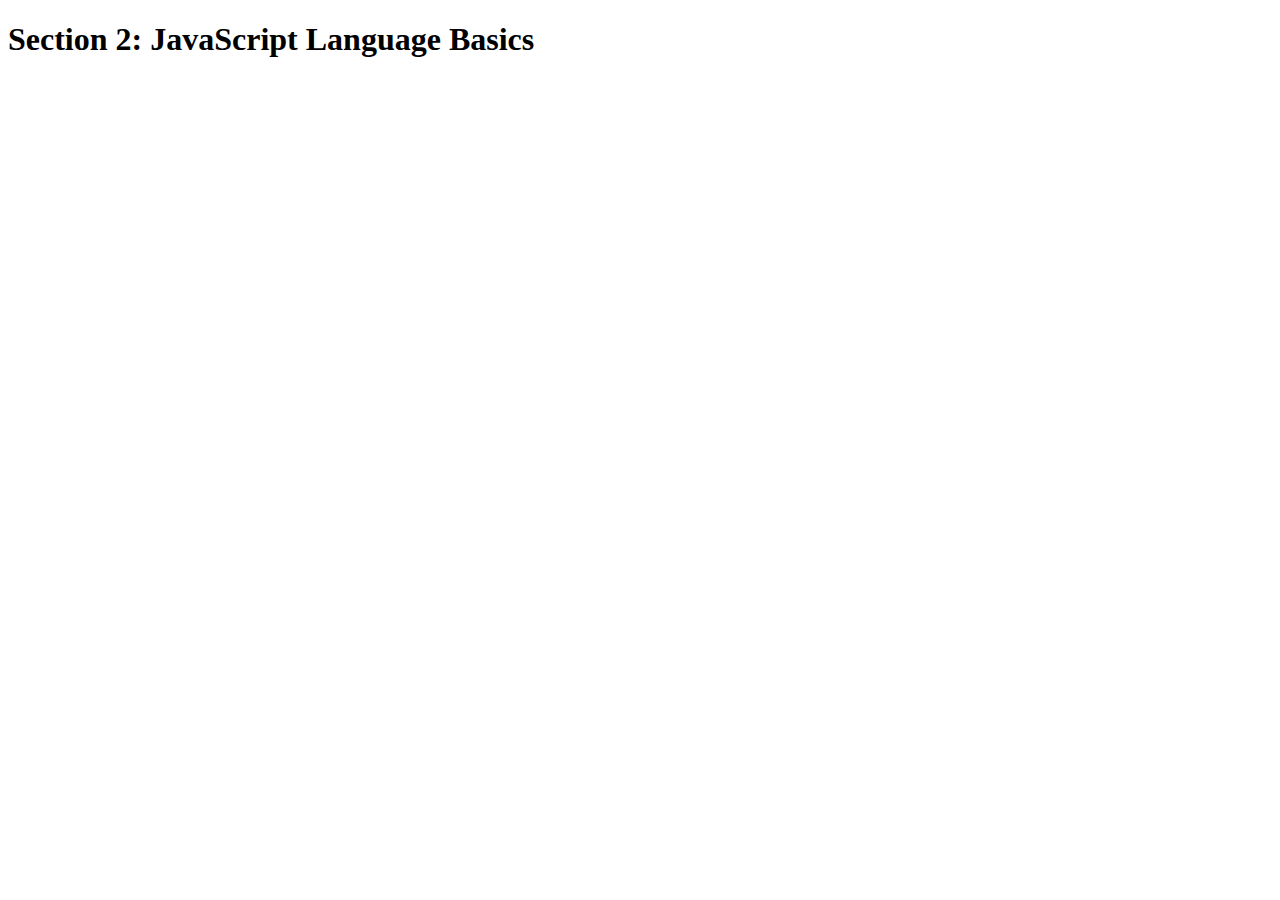
<file: JSmaterial/2-JS-basics/final/index.html>
<!DOCTYPE html>
<html lang="en">
    <head>
        <meta charset="UTF-8">
        <title>Section 2: JavaScript Language Basics</title>
    </head>

    <body>
        <h1>Section 2: JavaScript Language Basics</h1>
    </body>
    
    <script src="script.js"></script>
</html>
</file>
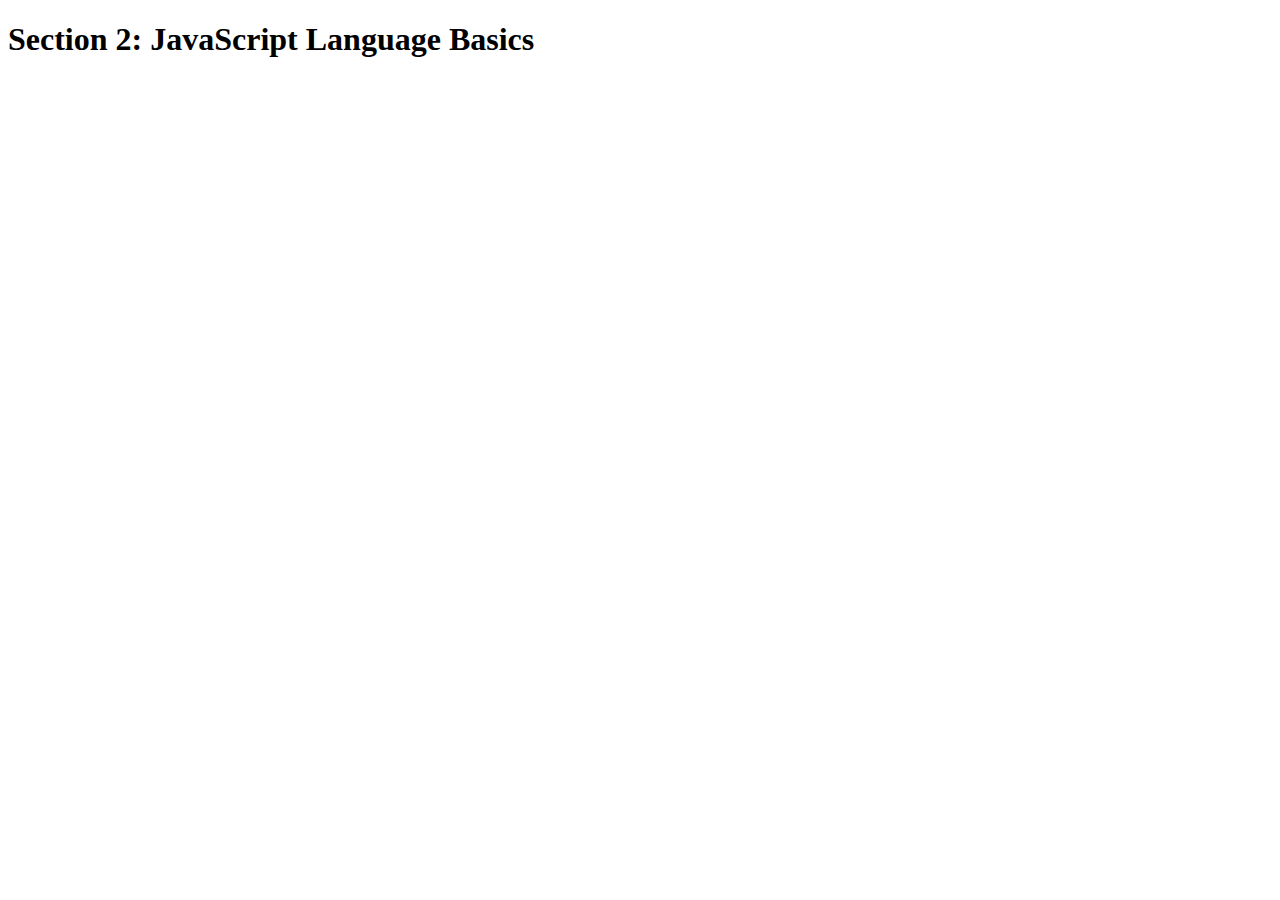
<file: JSmaterial/2-JS-basics/starter/index.html>
<!DOCTYPE html>
<html lang="en">
    <head>
        <meta charset="UTF-8">
        <title>Section 2: JavaScript Language Basics</title>
    </head>

    <body>
        <h1>Section 2: JavaScript Language Basics</h1>
    </body>
</html>
</file>
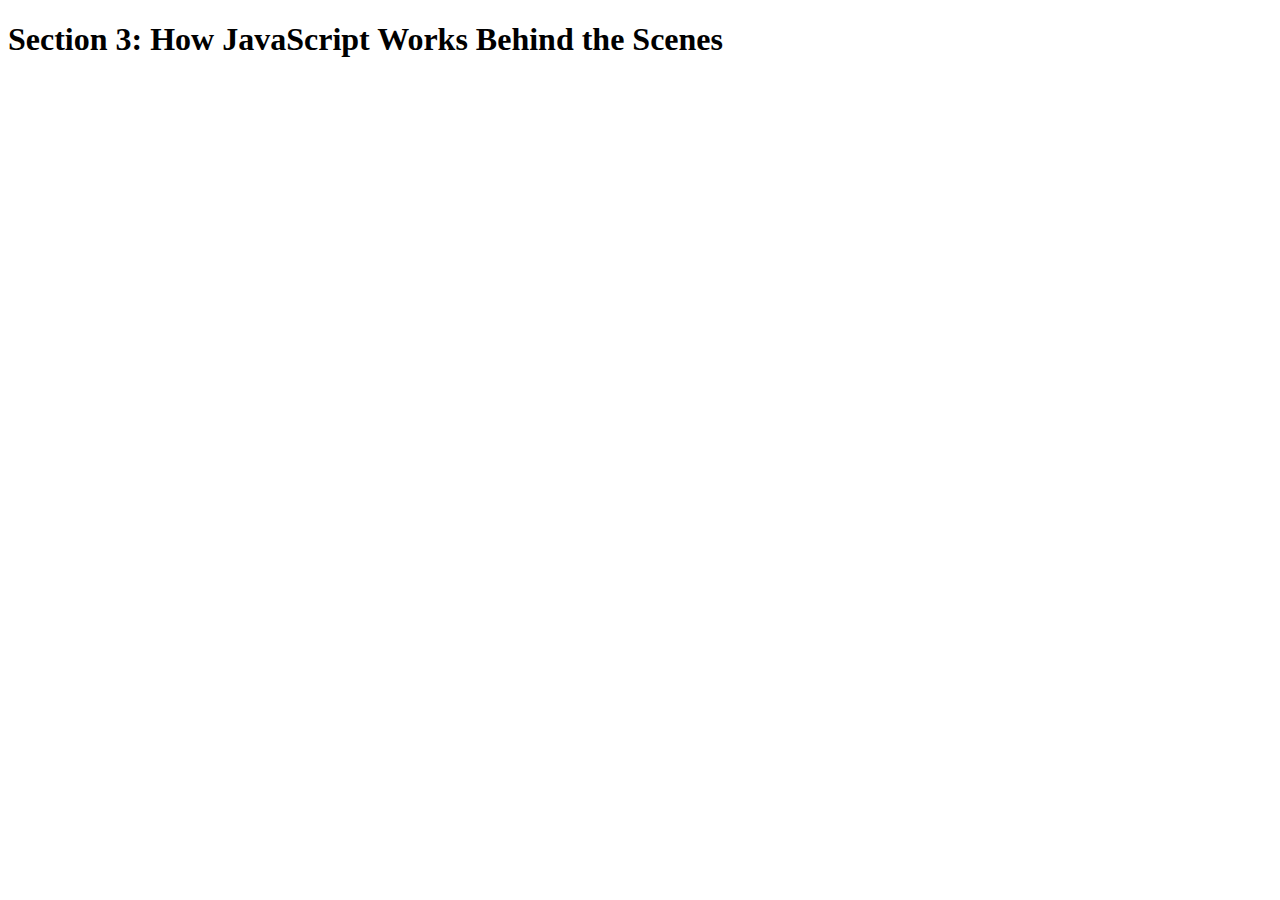
<file: JSmaterial/3-how-JS-works/final/index.html>
<!DOCTYPE html>
<html lang="en">
    <head>
        <meta charset="UTF-8">
        <title>Section 3: How JavaScript Works Behind the Scenes</title>
    </head>

    <body>
        <h1>Section 3: How JavaScript Works Behind the Scenes</h1>
        <script src="script.js"></script>
    </body>
</html>
</file>
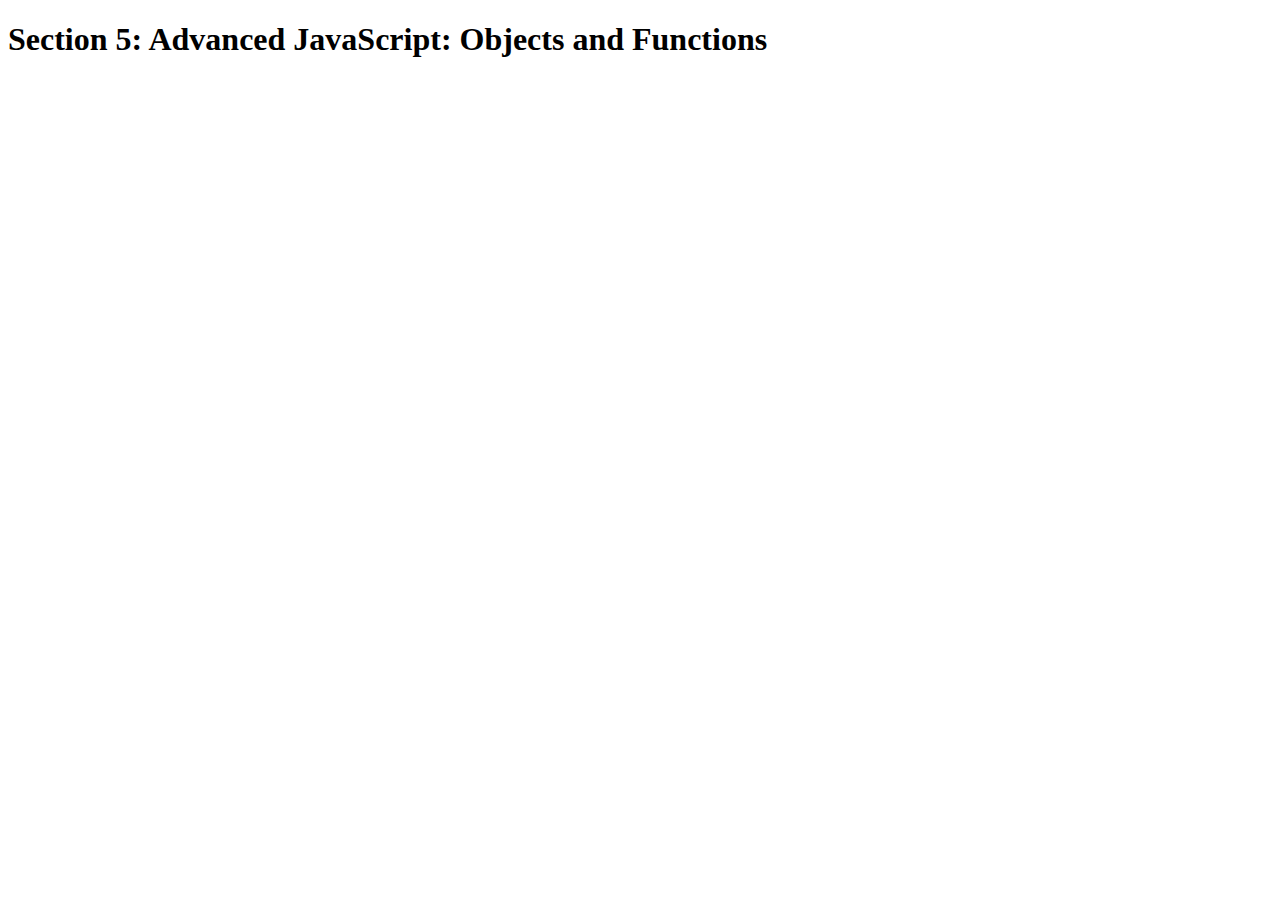
<file: JSmaterial/5-advanced-JS/final/index.html>
<!DOCTYPE html>
<html lang="en">
    <head>
        <meta charset="UTF-8">
        <title>Section 5: Advanced JavaScript: Objects and Functions</title>
    </head>

    <body>
        <h1>Section 5: Advanced JavaScript: Objects and Functions</h1>
        <script src="script.js"></script>
    </body>
</html>
</file>
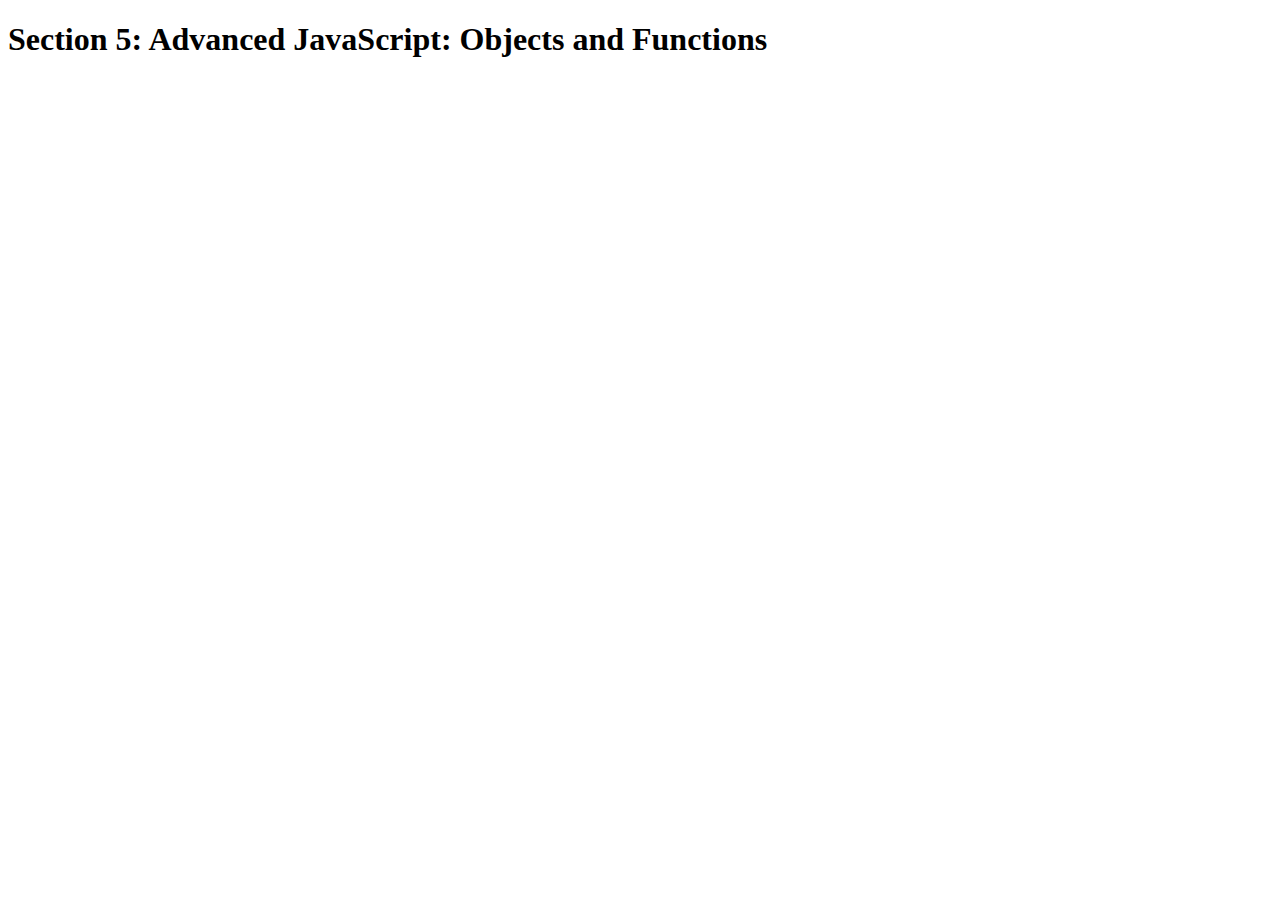
<file: JSmaterial/5-advanced-JS/starter/index.html>
<!DOCTYPE html>
<html lang="en">
    <head>
        <meta charset="UTF-8">
        <title>Section 5: Advanced JavaScript: Objects and Functions</title>
    </head>
 
    <body>
        <h1>Section 5: Advanced JavaScript: Objects and Functions</h1>
        <script src="script.js"></script>
    </body>
</html>
</file>
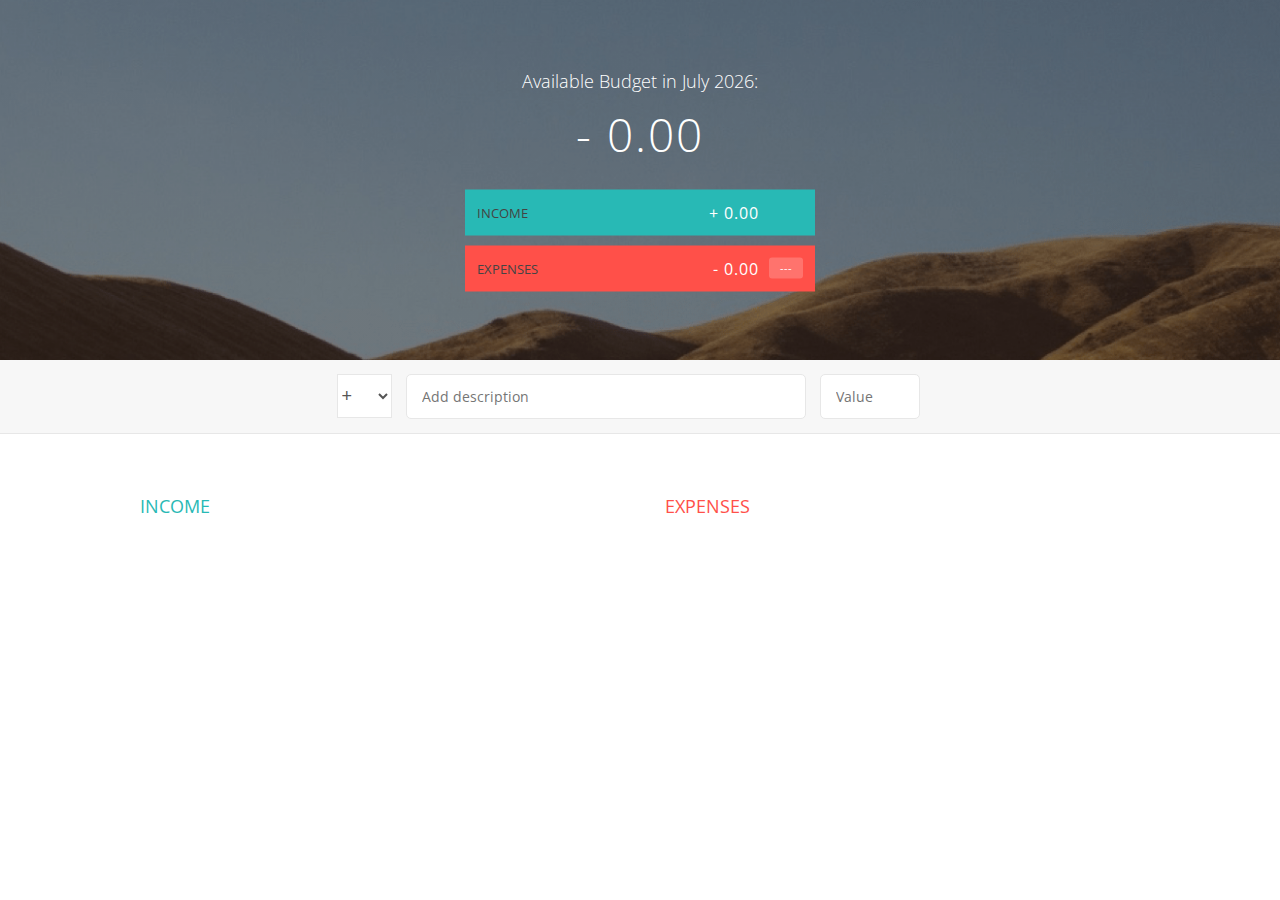
<file: JSmaterial/6-budgety/final/index.html>
<!DOCTYPE html>
<html lang="en">
    <head>
        <meta charset="UTF-8">
        <link href="https://fonts.googleapis.com/css?family=Open+Sans:100,300,400,600" rel="stylesheet" type="text/css">
        <link href="http://code.ionicframework.com/ionicons/2.0.1/css/ionicons.min.css" rel="stylesheet" type="text/css">
        <link type="text/css" rel="stylesheet" href="style.css">
        <title>Budgety</title>
    </head>
    <body>
        
        <div class="top">
            <div class="budget">
                <div class="budget__title">
                    Available Budget in <span class="budget__title--month">%Month%</span>:
                </div>
                
                <div class="budget__value">+ 2,345.64</div>
                
                <div class="budget__income clearfix">
                    <div class="budget__income--text">Income</div>
                    <div class="right">
                        <div class="budget__income--value">+ 4,300.00</div>
                        <div class="budget__income--percentage">&nbsp;</div>
                    </div>
                </div>
                
                <div class="budget__expenses clearfix">
                    <div class="budget__expenses--text">Expenses</div>
                    <div class="right clearfix">
                        <div class="budget__expenses--value">- 1,954.36</div>
                        <div class="budget__expenses--percentage">45%</div>
                    </div>
                </div>
            </div>
        </div>
        
        
        
        <div class="bottom">
            <div class="add">
                <div class="add__container">
                    <select class="add__type">
                        <option value="inc" selected>+</option>
                        <option value="exp">-</option>
                    </select>
                    <input type="text" class="add__description" placeholder="Add description">
                    <input type="number" class="add__value" placeholder="Value">
                    <button class="add__btn"><i class="ion-ios-checkmark-outline"></i></button>
                </div>
            </div>
            
            <div class="container clearfix">
                <div class="income">
                    <h2 class="icome__title">Income</h2>
                    
                    <div class="income__list">
                       
                        <!--
                        <div class="item clearfix" id="income-0">
                            <div class="item__description">Salary</div>
                            <div class="right clearfix">
                                <div class="item__value">+ 2,100.00</div>
                                <div class="item__delete">
                                    <button class="item__delete--btn">
                                        <i class="ion-ios-close-outline"></i>
                                    </button>
                                </div>
                            </div>
                        </div>
                        
                        <div class="item clearfix" id="income-1">
                            <div class="item__description">Sold car</div>
                            <div class="right clearfix">
                                <div class="item__value">+ 1,500.00</div>
                                <div class="item__delete">
                                    <button class="item__delete--btn"><i class="ion-ios-close-outline"></i></button>
                                </div>
                            </div>
                        </div>
                        -->
                        
                    </div>
                </div>
                
                
                
                <div class="expenses">
                    <h2 class="expenses__title">Expenses</h2>
                    
                    <div class="expenses__list">
                       
                        <!--
                        <div class="item clearfix" id="expense-0">
                            <div class="item__description">Apartment rent</div>
                            <div class="right clearfix">
                                <div class="item__value">- 900.00</div>
                                <div class="item__percentage">21%</div>
                                <div class="item__delete">
                                    <button class="item__delete--btn"><i class="ion-ios-close-outline"></i></button>
                                </div>
                            </div>
                        </div>

                        <div class="item clearfix" id="expense-1">
                            <div class="item__description">Grocery shopping</div>
                            <div class="right clearfix">
                                <div class="item__value">- 435.28</div>
                                <div class="item__percentage">10%</div>
                                <div class="item__delete">
                                    <button class="item__delete--btn"><i class="ion-ios-close-outline"></i></button>
                                </div>
                            </div>
                        </div>
                        -->
                        
                    </div>
                </div>
            </div>
            
            
        </div>
        
        <script src="app.js"></script>
    </body>
</html>
</file>
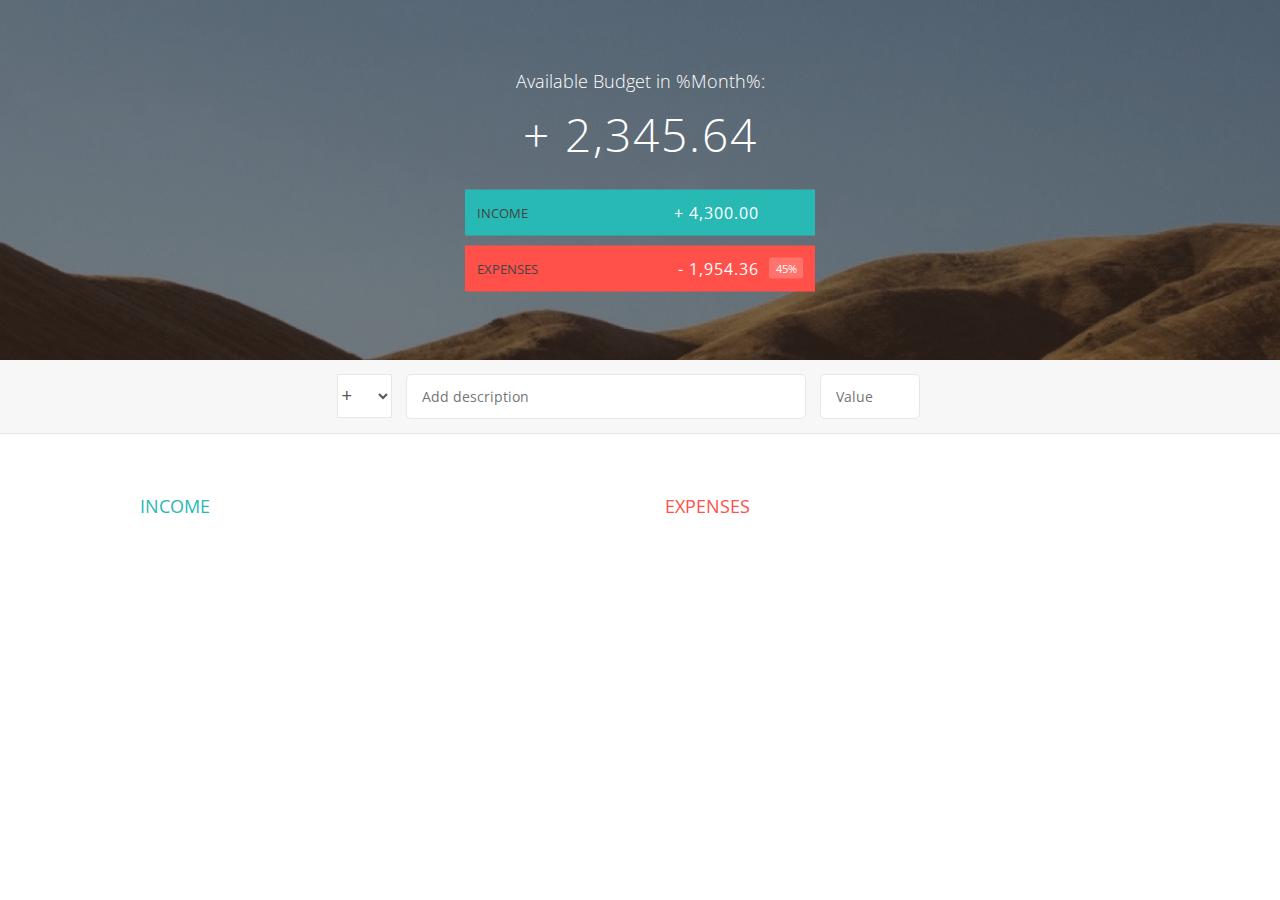
<file: JSmaterial/6-budgety/starter/index.html>
<!DOCTYPE html>
<html lang="en">
    <head>
        <meta charset="UTF-8">
        <link href="https://fonts.googleapis.com/css?family=Open+Sans:100,300,400,600" rel="stylesheet" type="text/css">
        <link href="http://code.ionicframework.com/ionicons/2.0.1/css/ionicons.min.css" rel="stylesheet" type="text/css">
        <link type="text/css" rel="stylesheet" href="style.css">
        <title>Budgety</title>
    </head>
    <body>
        
        <div class="top">
            <div class="budget">
                <div class="budget__title">
                    Available Budget in <span class="budget__title--month">%Month%</span>:
                </div>
                
                <div class="budget__value">+ 2,345.64</div>
                
                <div class="budget__income clearfix">
                    <div class="budget__income--text">Income</div>
                    <div class="right">
                        <div class="budget__income--value">+ 4,300.00</div>
                        <div class="budget__income--percentage">&nbsp;</div>
                    </div>
                </div>
                
                <div class="budget__expenses clearfix">
                    <div class="budget__expenses--text">Expenses</div>
                    <div class="right clearfix">
                        <div class="budget__expenses--value">- 1,954.36</div>
                        <div class="budget__expenses--percentage">45%</div>
                    </div>
                </div>
            </div>
        </div>
        
        
        
        <div class="bottom">
            <div class="add">
                <div class="add__container">
                    <select class="add__type">
                        <option value="inc" selected>+</option>
                        <option value="exp">-</option>
                    </select>
                    <input type="text" class="add__description" placeholder="Add description">
                    <input type="number" class="add__value" placeholder="Value">
                    <button class="add__btn"><i class="ion-ios-checkmark-outline"></i></button>
                </div>
            </div>
            
            <div class="container clearfix">
                <div class="income">
                    <h2 class="icome__title">Income</h2>
                    
                    <div class="income__list">
                       
                        <!--
                        <div class="item clearfix" id="income-0">
                            <div class="item__description">Salary</div>
                            <div class="right clearfix">
                                <div class="item__value">+ 2,100.00</div>
                                <div class="item__delete">
                                    <button class="item__delete--btn"><i class="ion-ios-close-outline"></i></button>
                                </div>
                            </div>
                        </div>
                        
                        <div class="item clearfix" id="income-1">
                            <div class="item__description">Sold car</div>
                            <div class="right clearfix">
                                <div class="item__value">+ 1,500.00</div>
                                <div class="item__delete">
                                    <button class="item__delete--btn"><i class="ion-ios-close-outline"></i></button>
                                </div>
                            </div>
                        </div>
                        -->
                        
                    </div>
                </div>
                
                
                
                <div class="expenses">
                    <h2 class="expenses__title">Expenses</h2>
                    
                    <div class="expenses__list">
                       
                        <!--
                        <div class="item clearfix" id="expense-0">
                            <div class="item__description">Apartment rent</div>
                            <div class="right clearfix">
                                <div class="item__value">- 900.00</div>
                                <div class="item__percentage">21%</div>
                                <div class="item__delete">
                                    <button class="item__delete--btn"><i class="ion-ios-close-outline"></i></button>
                                </div>
                            </div>
                        </div>

                        <div class="item clearfix" id="expense-1">
                            <div class="item__description">Grocery shopping</div>
                            <div class="right clearfix">
                                <div class="item__value">- 435.28</div>
                                <div class="item__percentage">10%</div>
                                <div class="item__delete">
                                    <button class="item__delete--btn"><i class="ion-ios-close-outline"></i></button>
                                </div>
                            </div>
                        </div>
                        -->
                        
                    </div>
                </div>
            </div>
            
            
        </div>
        
        <script src="app.js"></script>
    </body>
</html>
</file>
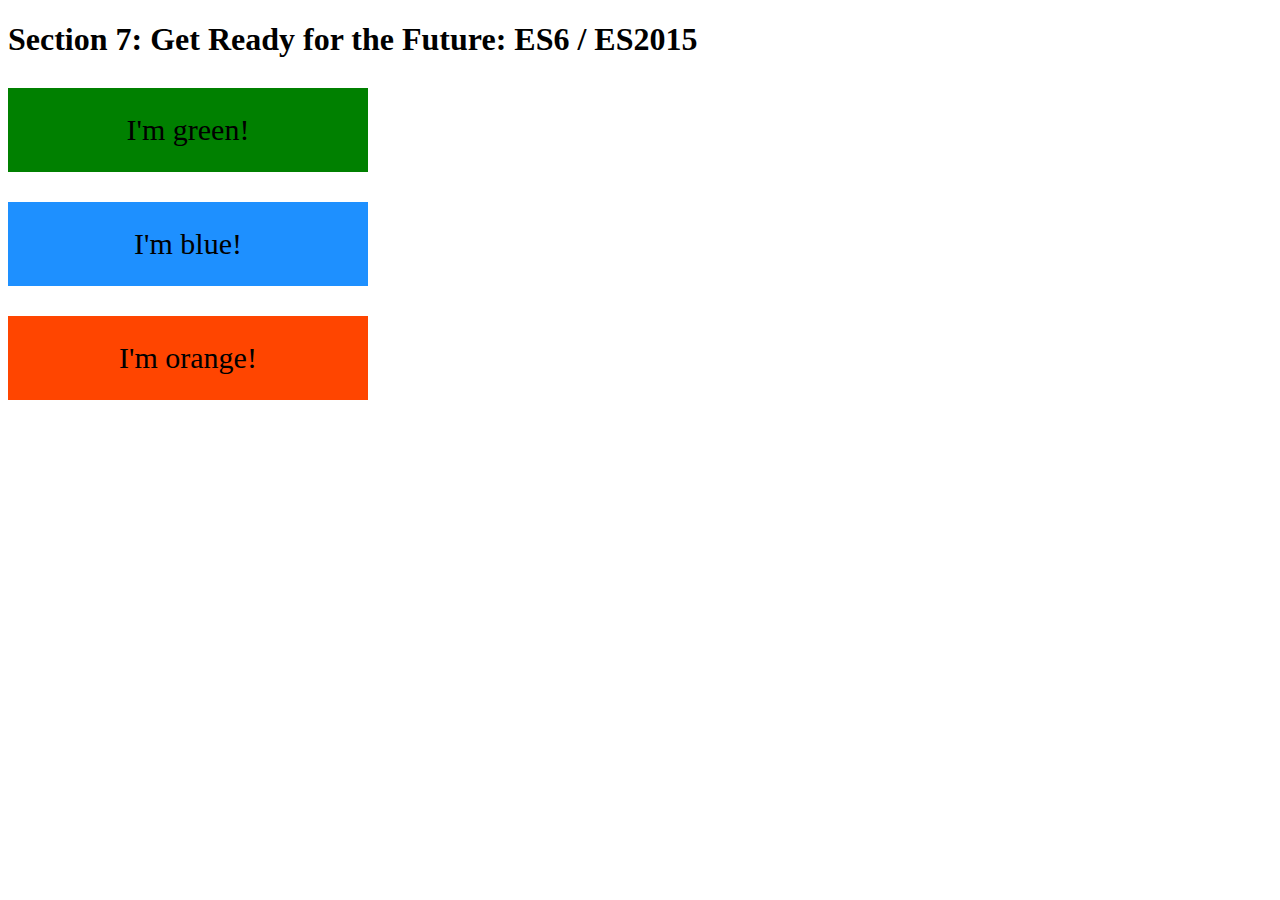
<file: JSmaterial/7-ES6/final/index.html>
<!DOCTYPE html>
<html lang="en">
    <head>
        <meta charset="UTF-8">
        <title>Section 7: Get Ready for the Future: ES6 / ES2015</title>
        
        <style>
            .box {
                width: 200px;
                padding: 25px 80px;
                text-align: center;
                font-size: 30px;
                margin-top: 30px;
            }
            
            .green { background-color: green; }
            .blue { background-color: dodgerblue; }
            .orange { background-color: orangered; }
            
        </style>
        
    </head>

    <body>
        <h1>Section 7: Get Ready for the Future: ES6 / ES2015</h1>
        
        <div class="box green">I'm green!</div>
        <div class="box blue">I'm blue!</div>
        <div class="box orange">I'm orange!</div>
        
        <script src="polyfill.min.js"></script>
        <script src="script-transpiled.js"></script>
    </body>
</html>
</file>
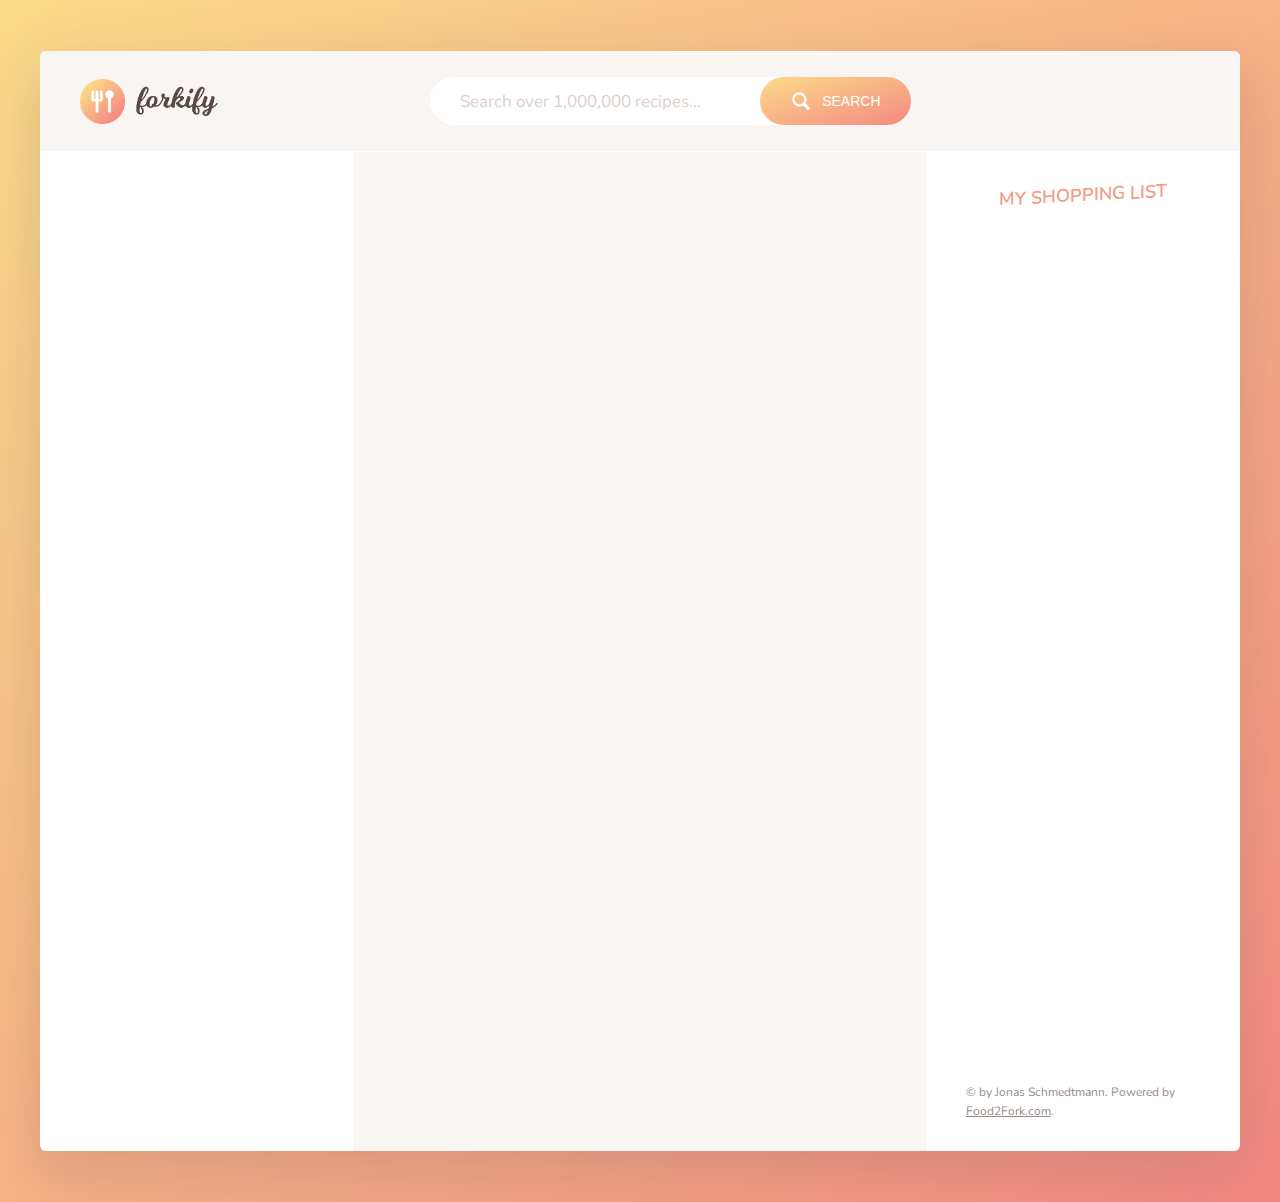
<file: JSmaterial/9-forkify/final/dist/index.html>
<!DOCTYPE html>
<html lang="en">

<head>
    <meta charset="UTF-8">
    <meta name="viewport" content="width=device-width, initial-scale=1.0">
    <meta http-equiv="X-UA-Compatible" content="ie=edge">
    <link href="https://fonts.googleapis.com/css?family=Nunito+Sans:400,600,700" rel="stylesheet">
    <link rel="stylesheet" href="css/style.css">
    <link rel="shortcut icon" href="img/favicon.png" type="image/x-icon">
    <title>forkify // Search over 1,000,000 recipes</title>
</head>

<body>
    <div class="container">
        <header class="header">
            <img src="img/logo.png" alt="Logo" class="header__logo">
            <form class="search">
                <input type="text" class="search__field" placeholder="Search over 1,000,000 recipes...">
                <button class="btn search__btn">
                    <svg class="search__icon">
                        <use href="img/icons.svg#icon-magnifying-glass"></use>
                    </svg>
                    <span>Search</span>
                </button>
            </form>
            <div class="likes">
                <div class="likes__field">
                    <svg class="likes__icon">
                        <use href="img/icons.svg#icon-heart"></use>
                    </svg>
                </div>
                <div class="likes__panel">
                    <ul class="likes__list">
                        <!--
                        <li>
                            <a class="likes__link" href="#23456">
                                <figure class="likes__fig">
                                    <img src="img/test-1.jpg" alt="Test">
                                </figure>
                                <div class="likes__data">
                                    <h4 class="likes__name">Pasta with Tomato ...</h4>
                                    <p class="likes__author">The Pioneer Woman</p>
                                </div>
                            </a>
                        </li>
                        -->
                    </ul>
                </div>
            </div>
        </header>


        <div class="results">
            <ul class="results__list">
                <!--
                <li>
                    <a class="results__link results__link--active" href="#23456">
                        <figure class="results__fig">
                            <img src="img/test-1.jpg" alt="Test">
                        </figure>
                        <div class="results__data">
                            <h4 class="results__name">Pasta with Tomato ...</h4>
                            <p class="results__author">The Pioneer Woman</p>
                        </div>
                    </a>
                </li>

                <li>
                    <a class="results__link" href="#76767">
                        <figure class="results__fig">
                            <img src="img/test-2.jpg" alt="Test">
                        </figure>
                        <div class="results__data">
                            <h4 class="results__name">Pasta Salad with ...</h4>
                            <p class="results__author">Spicy Perspective</p>
                        </div>
                    </a>
                </li>

                <li>
                    <a class="results__link" href="#85354">
                        <figure class="results__fig">
                            <img src="img/test-3.jpg" alt="Test">
                        </figure>
                        <div class="results__data">
                            <h4 class="results__name">Homemade Tomato ...</h4>
                            <p class="results__author">All Recipes</p>
                        </div>
                    </a>
                </li>

                <li>
                    <a class="results__link" href="#43563">
                        <figure class="results__fig">
                            <img src="img/test-4.jpg" alt="Test">
                        </figure>
                        <div class="results__data">
                            <h4 class="results__name">Pasta with Tomato ...</h4>
                            <p class="results__author">The Pioneer Woman</p>
                        </div>
                    </a>
                </li>

                <li>
                    <a class="results__link" href="#2256665">
                        <figure class="results__fig">
                            <img src="img/test-5.jpg" alt="Test">
                        </figure>
                        <div class="results__data">
                            <h4 class="results__name">Greek Pasta with ...</h4>
                            <p class="results__author">Chow</p>
                        </div>
                    </a>
                </li>

                <li>
                    <a class="results__link" href="#7567567">
                        <figure class="results__fig">
                            <img src="img/test-9.jpg" alt="Test">
                        </figure>
                        <div class="results__data">
                            <h4 class="results__name">Cherry tomato, kale ...</h4>
                            <p class="results__author">BBC Good Food</p>
                        </div>
                    </a>
                </li>

                <li>
                    <a class="results__link" href="#5676577">
                        <figure class="results__fig">
                            <img src="img/test-7.jpg" alt="Test">
                        </figure>
                        <div class="results__data">
                            <h4 class="results__name">Pasta with Fresh ...</h4>
                            <p class="results__author">Chow</p>
                        </div>
                    </a>
                </li>

                <li>
                    <a class="results__link" href="#98798">
                        <figure class="results__fig">
                            <img src="img/test-8.jpg" alt="Test">
                        </figure>
                        <div class="results__data">
                            <h4 class="results__name">Buttery Tomato Pasta ...</h4>
                            <p class="results__author">Simply Recipes</p>
                        </div>
                    </a>
                </li>
                <li>
                    <a class="results__link" href="#5464646456">
                        <figure class="results__fig">
                            <img src="img/test-10.jpg" alt="Test">
                        </figure>
                        <div class="results__data">
                            <h4 class="results__name">Pesto Pasta Salad ...</h4>
                            <p class="results__author">Eats Well With Others</p>
                        </div>
                    </a>
                </li>

                <li>
                    <a class="results__link" href="#345345435">
                        <figure class="results__fig">
                            <img src="img/test-6.jpg" alt="Test">
                        </figure>
                        <div class="results__data">
                            <h4 class="results__name">Pasta with Roasted ...</h4>
                            <p class="results__author">Two Peas and Their Pod</p>
                        </div>
                    </a>
                </li>
                -->
            </ul>

            <div class="results__pages">
                <!--
                <button class="btn-inline results__btn--prev">
                    <svg class="search__icon">
                        <use href="img/icons.svg#icon-triangle-left"></use>
                    </svg>
                    <span>Page 1</span>
                </button>
                <button class="btn-inline results__btn--next">
                    <span>Page 3</span>
                    <svg class="search__icon">
                        <use href="img/icons.svg#icon-triangle-right"></use>
                    </svg>
                </button>
                -->
            </div>
        </div>



        <div class="recipe">

            <!--
            <figure class="recipe__fig">
                <img src="img/test-1.jpg" alt="Tomato" class="recipe__img">
                <h1 class="recipe__title">
                    <span>Pasta with tomato cream sauce</span>
                </h1>
            </figure>
            <div class="recipe__details">
                <div class="recipe__info">
                    <svg class="recipe__info-icon">
                        <use href="img/icons.svg#icon-stopwatch"></use>
                    </svg>
                    <span class="recipe__info-data recipe__info-data--minutes">45</span>
                    <span class="recipe__info-text"> minutes</span>
                </div>
                <div class="recipe__info">
                    <svg class="recipe__info-icon">
                        <use href="img/icons.svg#icon-man"></use>
                    </svg>
                    <span class="recipe__info-data recipe__info-data--people">4</span>
                    <span class="recipe__info-text"> servings</span>

                    <div class="recipe__info-buttons">
                        <button class="btn-tiny">
                            <svg>
                                <use href="img/icons.svg#icon-circle-with-minus"></use>
                            </svg>
                        </button>
                        <button class="btn-tiny">
                            <svg>
                                <use href="img/icons.svg#icon-circle-with-plus"></use>
                            </svg>
                        </button>
                    </div>

                </div>
                <button class="recipe__love">
                    <svg class="header__likes">
                        <use href="img/icons.svg#icon-heart-outlined"></use>
                    </svg>
                </button>
            </div>



            <div class="recipe__ingredients">
                <ul class="recipe__ingredient-list">
                    <li class="recipe__item">
                        <svg class="recipe__icon">
                            <use href="img/icons.svg#icon-check"></use>
                        </svg>
                        <div class="recipe__count">1000</div>
                        <div class="recipe__ingredient">
                            <span class="recipe__unit">g</span>
                            pasta
                        </div>
                    </li>

                    <li class="recipe__item">
                        <svg class="recipe__icon">
                            <use href="img/icons.svg#icon-check"></use>
                        </svg>
                        <div class="recipe__count">1/2</div>
                        <div class="recipe__ingredient">
                            <span class="recipe__unit">cup</span>
                            ricotta cheese
                        </div>
                    </li>

                    <li class="recipe__item">
                        <svg class="recipe__icon">
                            <use href="img/icons.svg#icon-check"></use>
                        </svg>
                        <div class="recipe__count">1</div>
                        <div class="recipe__ingredient">
                            <span class="recipe__unit"></span>
                            can of tomatoes, whole or crushed
                        </div>
                    </li>


                    <li class="recipe__item">
                        <svg class="recipe__icon">
                            <use href="img/icons.svg#icon-check"></use>
                        </svg>
                        <div class="recipe__count">1</div>
                        <div class="recipe__ingredient">
                            <span class="recipe__unit"></span>
                            can tuna packed in olive oil
                        </div>
                    </li>

                    <li class="recipe__item">
                        <svg class="recipe__icon">
                            <use href="img/icons.svg#icon-check"></use>
                        </svg>
                        <div class="recipe__count">1/2</div>
                        <div class="recipe__ingredient">
                            <span class="recipe__unit">cup</span>
                            grated parmesan cheese
                        </div>
                    </li>

                    <li class="recipe__item">
                        <svg class="recipe__icon">
                            <use href="img/icons.svg#icon-check"></use>
                        </svg>
                        <div class="recipe__count">1/4</div>
                        <div class="recipe__ingredient">
                            <span class="recipe__unit">cup</span>
                            fresh basil, chopped or torn
                        </div>
                    </li>
                </ul>

                <button class="btn-small recipe__btn">
                    <svg class="search__icon">
                        <use href="img/icons.svg#icon-shopping-cart"></use>
                    </svg>
                    <span>Add to shopping list</span>
                </button>
            </div>

            <div class="recipe__directions">
                <h2 class="heading-2">How to cook it</h2>
                <p class="recipe__directions-text">
                    This recipe was carefully designed and tested by
                    <span class="recipe__by">The Pioneer Woman</span>. Please check out directions at their website.
                </p>
                <a class="btn-small recipe__btn" href="http://thepioneerwoman.com/cooking/pasta-with-tomato-cream-sauce/" target="_blank">
                    <span>Directions</span>
                    <svg class="search__icon">
                        <use href="img/icons.svg#icon-triangle-right"></use>
                    </svg>

                </a>
            </div>
            -->
        </div>





        <div class="shopping">
            <h2 class="heading-2">My Shopping List</h2>

            <ul class="shopping__list">

                <!--
                <li class="shopping__item">
                    <div class="shopping__count">
                        <input type="number" value="500" step="100">
                        <p>g</p>
                    </div>
                    <p class="shopping__description">Pasta</p>
                    <button class="shopping__delete btn-tiny">
                        <svg>
                            <use href="img/icons.svg#icon-circle-with-cross"></use>
                        </svg>
                    </button>
                </li>

                <li class="shopping__item">
                    <div class="shopping__count">
                        <input type="number" value="0.5" step="0.1">
                        <p>cup</p>
                    </div>
                    <p class="shopping__description">Ricotta cheese</p>
                    <button class="shopping__delete btn-tiny">
                        <svg>
                            <use href="img/icons.svg#icon-circle-with-cross"></use>
                        </svg>
                    </button>
                </li>

                <li class="shopping__item">
                    <div class="shopping__count">
                        <input type="number" value="3.5" step="0.1">
                        <p>tbsp</p>
                    </div>
                    <p class="shopping__description">Toasted almond slices</p>
                    <button class="shopping__delete btn-tiny">
                        <svg>
                            <use href="img/icons.svg#icon-circle-with-cross"></use>
                        </svg>
                    </button>
                </li>

                <li class="shopping__item">
                    <div class="shopping__count">
                        <input type="number" value="0.5" step="0.1">
                        <p>tbsp</p>
                    </div>
                    <p class="shopping__description">Sea salt</p>
                    <button class="shopping__delete btn-tiny">
                        <svg>
                            <use href="img/icons.svg#icon-circle-with-cross"></use>
                        </svg>
                    </button>
                </li>

                <li class="shopping__item">
                    <div class="shopping__count">
                        <input type="number" value="0.25" step="0.1">
                        <p>cup</p>
                    </div>

                    <p class="shopping__description">Minced green onions</p>
                    <button class="shopping__delete btn-tiny">
                        <svg>
                            <use href="img/icons.svg#icon-circle-with-cross"></use>
                        </svg>
                    </button>
                </li>

                <li class="shopping__item">
                    <div class="shopping__count">
                        <input type="number" value="45" step="10">
                        <p>g</p>
                    </div>
                    <p class="shopping__description">Sesame seeds</p>
                    <button class="shopping__delete btn-tiny">
                        <svg>
                            <use href="img/icons.svg#icon-circle-with-cross"></use>
                        </svg>
                    </button>
                </li>
                -->
            </ul>

            <div class="copyright">
                &copy; by Jonas Schmedtmann. Powered by
                <a href="http://food2fork.com" target="_blank" class="link">Food2Fork.com</a>.
            </div>

        </div>
    </div>

<script type="text/javascript" src="js/bundle.js"></script></body>

</html>
</file>
<file: JSmaterial/6-budgety/final/style.css>
/**********************************************
*** GENERAL
**********************************************/

* {
    margin: 0;
    padding: 0;
    box-sizing: border-box;
}

.clearfix::after {
    content: "";
    display: table;
    clear: both;
}

body {
    color: #555;
    font-family: Open Sans;
    font-size: 16px;
    position: relative;
    height: 100vh;
    font-weight: 400;
}

.right { float: right; }
.red { color: #FF5049 !important; }
.red-focus:focus { border: 1px solid #FF5049 !important; }

/**********************************************
*** TOP PART
**********************************************/

.top {
    height: 40vh;
    background-image: linear-gradient(rgba(0, 0, 0, 0.35), rgba(0, 0, 0, 0.35)), url(back.png);
    background-size: cover;
    background-position: center;
    position: relative;
}

.budget {
    position: absolute;
    width: 350px;
    top: 50%;
    left: 50%;
    transform: translate(-50%, -50%);
    color: #fff;
}

.budget__title {
    font-size: 18px;
    text-align: center;
    margin-bottom: 10px;
    font-weight: 300;
}

.budget__value {
    font-weight: 300;
    font-size: 46px;
    text-align: center;
    margin-bottom: 25px;
    letter-spacing: 2px;
}

.budget__income,
.budget__expenses {
    padding: 12px;
    text-transform: uppercase;
}

.budget__income {
    margin-bottom: 10px;
    background-color: #28B9B5;
}

.budget__expenses {
    background-color: #FF5049;
}

.budget__income--text,
.budget__expenses--text {
    float: left;
    font-size: 13px;
    color: #444;
    margin-top: 2px;
}

.budget__income--value,
.budget__expenses--value {
    letter-spacing: 1px;
    float: left;
}

.budget__income--percentage,
.budget__expenses--percentage {
    float: left;
    width: 34px;
    font-size: 11px;
    padding: 3px 0;
    margin-left: 10px;
}

.budget__expenses--percentage {
    background-color: rgba(255, 255, 255, 0.2);
    text-align: center;
    border-radius: 3px;
}


/**********************************************
*** BOTTOM PART
**********************************************/

/***** FORM *****/
.add {
    padding: 14px;
    border-bottom: 1px solid #e7e7e7;
    background-color: #f7f7f7;
}

.add__container {
    margin: 0 auto;
    text-align: center;
}

.add__type {
    width: 55px;
    border: 1px solid #e7e7e7;
    height: 44px;
    font-size: 18px;
    color: inherit;
    background-color: #fff;
    margin-right: 10px;
    font-weight: 300;
    transition: border 0.3s;
}

.add__description,
.add__value {
    border: 1px solid #e7e7e7;
    background-color: #fff;
    color: inherit;
    font-family: inherit;
    font-size: 14px;
    padding: 12px 15px;
    margin-right: 10px;
    border-radius: 5px;
    transition: border 0.3s;
}

.add__description { width: 400px;}
.add__value { width: 100px;}

.add__btn {
    font-size: 35px;
    background: none;
    border: none;
    color: #28B9B5;
    cursor: pointer;
    display: inline-block;
    vertical-align: middle;
    line-height: 1.1;
    margin-left: 10px;
}

.add__btn:active { transform: translateY(2px); }

.add__type:focus,
.add__description:focus,
.add__value:focus {
    outline: none;
    border: 1px solid #28B9B5;
}

.add__btn:focus { outline: none; }

/***** LISTS *****/
.container {
    width: 1000px;
    margin: 60px auto;
}

.income {
    float: left;
    width: 475px;
    margin-right: 50px;
}

.expenses {
    float: left;
    width: 475px;
}

h2 {
    text-transform: uppercase;
    font-size: 18px;
    font-weight: 400;
    margin-bottom: 15px;
}

.icome__title { color: #28B9B5; }
.expenses__title { color: #FF5049; }

.item {
    padding: 13px;
    border-bottom: 1px solid #e7e7e7;
}

.item:first-child { border-top: 1px solid #e7e7e7; }
.item:nth-child(even) { background-color: #f7f7f7; }

.item__description {
    float: left;
}

.item__value {
    float: left;
    transition: transform 0.3s;
}

.item__percentage {
    float: left;
    margin-left: 20px;
    transition: transform 0.3s;
    font-size: 11px;
    background-color: #FFDAD9;
    padding: 3px;
    border-radius: 3px;
    width: 32px;
    text-align: center;
}

.income .item__value,
.income .item__delete--btn {
    color: #28B9B5;
}

.expenses .item__value,
.expenses .item__percentage,
.expenses .item__delete--btn {
    color: #FF5049;
}


.item__delete {
    float: left;
}

.item__delete--btn {
    font-size: 22px;
    background: none;
    border: none;
    cursor: pointer;
    display: inline-block;
    vertical-align: middle;
    line-height: 1;
    display: none;
}

.item__delete--btn:focus { outline: none; }
.item__delete--btn:active { transform: translateY(2px); }

.item:hover .item__delete--btn { display: block; }
.item:hover .item__value { transform: translateX(-20px); }
.item:hover .item__percentage { transform: translateX(-20px); }


.unpaid {
    background-color: #FFDAD9 !important;
    cursor: pointer;
    color: #FF5049;

}

.unpaid .item__percentage { box-shadow: 0 2px 6px 0 rgba(0, 0, 0, 0.1); }
.unpaid:hover .item__description { font-weight: 900; }
</file>
<file: JSmaterial/6-budgety/starter/style.css>
/**********************************************
*** GENERAL
**********************************************/

* {
    margin: 0;
    padding: 0;
    box-sizing: border-box;
}

.clearfix::after {
    content: "";
    display: table;
    clear: both;
}

body {
    color: #555;
    font-family: Open Sans;
    font-size: 16px;
    position: relative;
    height: 100vh;
    font-weight: 400;
}

.right { float: right; }
.red { color: #FF5049 !important; }
.red-focus:focus { border: 1px solid #FF5049 !important; }

/**********************************************
*** TOP PART
**********************************************/

.top {
    height: 40vh;
    background-image: linear-gradient(rgba(0, 0, 0, 0.35), rgba(0, 0, 0, 0.35)), url(back.png);
    background-size: cover;
    background-position: center;
    position: relative;
}

.budget {
    position: absolute;
    width: 350px;
    top: 50%;
    left: 50%;
    transform: translate(-50%, -50%);
    color: #fff;
}

.budget__title {
    font-size: 18px;
    text-align: center;
    margin-bottom: 10px;
    font-weight: 300;
}

.budget__value {
    font-weight: 300;
    font-size: 46px;
    text-align: center;
    margin-bottom: 25px;
    letter-spacing: 2px;
}

.budget__income,
.budget__expenses {
    padding: 12px;
    text-transform: uppercase;
}

.budget__income {
    margin-bottom: 10px;
    background-color: #28B9B5;
}

.budget__expenses {
    background-color: #FF5049;
}

.budget__income--text,
.budget__expenses--text {
    float: left;
    font-size: 13px;
    color: #444;
    margin-top: 2px;
}

.budget__income--value,
.budget__expenses--value {
    letter-spacing: 1px;
    float: left;
}

.budget__income--percentage,
.budget__expenses--percentage {
    float: left;
    width: 34px;
    font-size: 11px;
    padding: 3px 0;
    margin-left: 10px;
}

.budget__expenses--percentage {
    background-color: rgba(255, 255, 255, 0.2);
    text-align: center;
    border-radius: 3px;
}


/**********************************************
*** BOTTOM PART
**********************************************/

/***** FORM *****/
.add {
    padding: 14px;
    border-bottom: 1px solid #e7e7e7;
    background-color: #f7f7f7;
}

.add__container {
    margin: 0 auto;
    text-align: center;
}

.add__type {
    width: 55px;
    border: 1px solid #e7e7e7;
    height: 44px;
    font-size: 18px;
    color: inherit;
    background-color: #fff;
    margin-right: 10px;
    font-weight: 300;
    transition: border 0.3s;
}

.add__description,
.add__value {
    border: 1px solid #e7e7e7;
    background-color: #fff;
    color: inherit;
    font-family: inherit;
    font-size: 14px;
    padding: 12px 15px;
    margin-right: 10px;
    border-radius: 5px;
    transition: border 0.3s;
}

.add__description { width: 400px;}
.add__value { width: 100px;}

.add__btn {
    font-size: 35px;
    background: none;
    border: none;
    color: #28B9B5;
    cursor: pointer;
    display: inline-block;
    vertical-align: middle;
    line-height: 1.1;
    margin-left: 10px;
}

.add__btn:active { transform: translateY(2px); }

.add__type:focus,
.add__description:focus,
.add__value:focus {
    outline: none;
    border: 1px solid #28B9B5;
}

.add__btn:focus { outline: none; }

/***** LISTS *****/
.container {
    width: 1000px;
    margin: 60px auto;
}

.income {
    float: left;
    width: 475px;
    margin-right: 50px;
}

.expenses {
    float: left;
    width: 475px;
}

h2 {
    text-transform: uppercase;
    font-size: 18px;
    font-weight: 400;
    margin-bottom: 15px;
}

.icome__title { color: #28B9B5; }
.expenses__title { color: #FF5049; }

.item {
    padding: 13px;
    border-bottom: 1px solid #e7e7e7;
}

.item:first-child { border-top: 1px solid #e7e7e7; }
.item:nth-child(even) { background-color: #f7f7f7; }

.item__description {
    float: left;
}

.item__value {
    float: left;
    transition: transform 0.3s;
}

.item__percentage {
    float: left;
    margin-left: 20px;
    transition: transform 0.3s;
    font-size: 11px;
    background-color: #FFDAD9;
    padding: 3px;
    border-radius: 3px;
    width: 32px;
    text-align: center;
}

.income .item__value,
.income .item__delete--btn {
    color: #28B9B5;
}

.expenses .item__value,
.expenses .item__percentage,
.expenses .item__delete--btn {
    color: #FF5049;
}


.item__delete {
    float: left;
}

.item__delete--btn {
    font-size: 22px;
    background: none;
    border: none;
    cursor: pointer;
    display: inline-block;
    vertical-align: middle;
    line-height: 1;
    display: none;
}

.item__delete--btn:focus { outline: none; }
.item__delete--btn:active { transform: translateY(2px); }

.item:hover .item__delete--btn { display: block; }
.item:hover .item__value { transform: translateX(-20px); }
.item:hover .item__percentage { transform: translateX(-20px); }


.unpaid {
    background-color: #FFDAD9 !important;
    cursor: pointer;
    color: #FF5049;

}

.unpaid .item__percentage { box-shadow: 0 2px 6px 0 rgba(0, 0, 0, 0.1); }
.unpaid:hover .item__description { font-weight: 900; }
</file>
<file: JSmaterial/9-forkify/final/dist/css/style.css>
* {
  margin: 0;
  padding: 0; }

*,
*::before,
*::after {
  box-sizing: inherit; }

html {
  box-sizing: border-box;
  font-size: 62.5%; }
  @media only screen and (max-width: 68.75em) {
    html {
      font-size: 50%; } }

body {
  font-family: 'Nunito Sans', sans-serif;
  font-weight: 400;
  line-height: 1.6;
  color: #655A56;
  background-image: linear-gradient(to right bottom, #FBDB89, #F48982);
  background-size: cover;
  background-repeat: no-repeat;
  min-height: calc(100vh - 2 * 4vw); }

.container {
  max-width: 120rem;
  margin: 4vw auto;
  background-color: #fff;
  border-radius: 6px;
  overflow: hidden;
  box-shadow: 0 2rem 6rem 0.5rem rgba(101, 90, 86, 0.2);
  display: grid;
  grid-template-rows: 10rem minmax(100rem, auto);
  grid-template-columns: 1.1fr 2fr 1.1fr;
  grid-template-areas: "head head head" "list recipe shopping"; }
  @media only screen and (max-width: 68.75em) {
    .container {
      width: 100%;
      margin: 0;
      border-radius: 0; } }

.btn, .btn-small, .btn-small:link, .btn-small:visited {
  background-image: linear-gradient(to right bottom, #FBDB89, #F48982);
  border-radius: 10rem;
  border: none;
  text-transform: uppercase;
  color: #fff;
  cursor: pointer;
  display: flex;
  align-items: center;
  transition: all .2s; }
  .btn:hover, .btn-small:hover {
    transform: scale(1.05); }
  .btn:focus, .btn-small:focus {
    outline: none; }
  .btn > *:first-child, .btn-small > *:first-child {
    margin-right: 1rem; }

.btn {
  padding: 1.3rem 3rem;
  font-size: 1.4rem; }
  .btn svg {
    height: 2.25rem;
    width: 2.25rem;
    fill: currentColor; }

.btn-small, .btn-small:link, .btn-small:visited {
  font-size: 1.3rem;
  padding: 1rem 1.75rem;
  text-decoration: none; }
  .btn-small svg, .btn-small:link svg, .btn-small:visited svg {
    height: 1.5rem;
    width: 1.5rem;
    fill: currentColor; }

.btn-inline {
  color: #F59A83;
  font-size: 1.2rem;
  border: none;
  background-color: #F9F5F3;
  padding: .8rem 1.2rem;
  border-radius: 10rem;
  cursor: pointer;
  display: flex;
  align-items: center;
  transition: all .2s; }
  .btn-inline svg {
    height: 1.5rem;
    width: 1.5rem;
    fill: currentColor;
    margin: 0 .2rem; }
  .btn-inline span {
    margin: 0 .4rem; }
  .btn-inline:hover {
    color: #F48982;
    background-color: #F2EFEE; }
  .btn-inline:focus {
    outline: none; }

.btn-tiny {
  height: 1.75rem;
  width: 1.75rem;
  border: none;
  background: none;
  cursor: pointer; }
  .btn-tiny svg {
    height: 100%;
    width: 100%;
    fill: #F59A83;
    transition: all .3s; }
  .btn-tiny:focus {
    outline: none; }
  .btn-tiny:hover svg {
    fill: #F48982;
    transform: translateY(-1px); }
  .btn-tiny:active svg {
    fill: #F48982;
    transform: translateY(0); }
  .btn-tiny:not(:last-child) {
    margin-right: .3rem; }

.heading-2 {
  font-size: 1.8rem;
  font-weight: 600;
  color: #F59A83;
  text-transform: uppercase;
  margin-bottom: 2.5rem;
  text-align: center;
  transform: skewY(-3deg); }

.copyright {
  color: #968B87;
  font-size: 1.2rem;
  margin-top: auto; }

.link:link,
.link:visited {
  color: #968B87; }

.loader {
  margin: 5rem auto;
  text-align: center; }
  .loader svg {
    height: 5.5rem;
    width: 5.5rem;
    fill: #F59A83;
    transform-origin: 44% 50%;
    animation: rotate 1.5s infinite linear; }

@keyframes rotate {
  0% {
    transform: rotate(0); }
  100% {
    transform: rotate(360deg); } }

.header {
  grid-area: head;
  background-color: #F9F5F3;
  display: flex;
  align-items: center;
  justify-content: space-between; }
  .header__logo {
    margin-left: 4rem;
    height: 4.5rem;
    display: block; }

.search {
  background-color: #fff;
  border-radius: 10rem;
  display: flex;
  align-items: center;
  padding-left: 3rem;
  transition: all .3s; }
  .search:focus-within {
    transform: translateY(-2px);
    box-shadow: 0 0.7rem 3rem rgba(101, 90, 86, 0.08); }
  .search__field {
    border: none;
    background: none;
    font-family: inherit;
    color: inherit;
    font-size: 1.7rem;
    width: 30rem; }
    .search__field:focus {
      outline: none; }
    .search__field::placeholder {
      color: #DAD0CC; }

.likes {
  position: relative;
  align-self: stretch;
  padding: 0 !important; }
  .likes__field {
    cursor: pointer;
    padding: 0 4rem;
    display: flex;
    align-items: center;
    height: 100%;
    transition: all .3s; }
    .likes__field:hover {
      background-color: #F2EFEE; }
  .likes__panel:hover,
  .likes__field:hover + .likes__panel {
    visibility: visible;
    opacity: 1; }
  .likes__icon {
    fill: #F59A83;
    height: 3.75rem;
    width: 3.75rem; }
  .likes__panel {
    position: absolute;
    right: 0;
    top: 10rem;
    z-index: 10;
    padding: 2rem 0;
    width: 34rem;
    background-color: #fff;
    box-shadow: 0 0.8rem 5rem 2rem rgba(101, 90, 86, 0.1);
    visibility: hidden;
    opacity: 0;
    transition: all .5s .2s; }

.results,
.likes {
  padding: 3rem 0; }
  .results__list,
  .likes__list {
    list-style: none; }
  .results__link:link, .results__link:visited,
  .likes__link:link,
  .likes__link:visited {
    display: flex;
    align-items: center;
    padding: 1.5rem 3rem;
    transition: all .3s;
    border-right: 1px solid #fff;
    text-decoration: none; }
  .results__link:hover,
  .likes__link:hover {
    background-color: #F9F5F3;
    transform: translateY(-2px); }
  .results__link--active,
  .likes__link--active {
    background-color: #F9F5F3; }
  .results__fig,
  .likes__fig {
    flex: 0 0 5.5rem;
    border-radius: 50%;
    overflow: hidden;
    height: 5.5rem;
    margin-right: 2rem;
    position: relative;
    backface-visibility: hidden; }
    .results__fig::before,
    .likes__fig::before {
      content: '';
      display: block;
      height: 100%;
      width: 100%;
      position: absolute;
      top: 0;
      left: 0;
      background-image: linear-gradient(to right bottom, #FBDB89, #F48982);
      opacity: .4; }
    .results__fig img,
    .likes__fig img {
      display: block;
      width: 100%;
      height: 100%;
      object-fit: cover;
      transition: all .3s; }
  .results__name,
  .likes__name {
    font-size: 1.3rem;
    color: #F59A83;
    text-transform: uppercase;
    font-weight: 600;
    margin-bottom: .3rem; }
  .results__author,
  .likes__author {
    font-size: 1.1rem;
    color: #968B87;
    text-transform: uppercase;
    font-weight: 600; }
  .results__pages,
  .likes__pages {
    margin-top: 3rem;
    padding: 0 3rem; }
    .results__pages::after,
    .likes__pages::after {
      content: "";
      display: table;
      clear: both; }
  .results__btn--prev,
  .likes__btn--prev {
    float: left;
    flex-direction: row-reverse; }
  .results__btn--next,
  .likes__btn--next {
    float: right; }

.recipe {
  background-color: #F9F5F3;
  border-top: 1px solid #fff; }
  .recipe__fig {
    height: 30rem;
    position: relative;
    transform: scale(1.04) translateY(-1px);
    transform-origin: top; }
    .recipe__fig::before {
      content: '';
      display: block;
      height: 100%;
      width: 100%;
      position: absolute;
      top: 0;
      left: 0;
      background-image: linear-gradient(to right bottom, #FBDB89, #F48982);
      opacity: .6; }
  .recipe__img {
    width: 100%;
    display: block;
    height: 100%;
    object-fit: cover; }
  .recipe__title {
    position: absolute;
    bottom: 0;
    left: 50%;
    transform: translate(-50%, 20%) skewY(-6deg);
    color: #fff;
    font-weight: 700;
    font-size: 2.75rem;
    text-transform: uppercase;
    width: 70%;
    line-height: 1.95;
    text-align: center; }
    .recipe__title span {
      -webkit-box-decoration-break: clone;
      box-decoration-break: clone;
      padding: 1.3rem 2rem;
      background-image: linear-gradient(to right bottom, #FBDB89, #F48982); }
  .recipe__details {
    display: flex;
    align-items: center;
    padding: 8rem 3rem 3rem 3rem; }
  .recipe__info {
    font-size: 1.5rem;
    text-transform: uppercase;
    display: flex;
    align-items: center; }
    .recipe__info:not(:last-child) {
      margin-right: 4rem; }
  .recipe__info-icon {
    height: 2rem;
    width: 2rem;
    fill: #F59A83;
    margin-right: 1rem; }
  .recipe__info-data {
    margin-right: .4rem;
    font-weight: 600; }
  .recipe__info-buttons {
    display: flex;
    margin-left: 1.5rem;
    visibility: hidden;
    opacity: 0;
    transform: translateY(5px);
    transition: all .4s; }
  .recipe:hover .recipe__info-buttons {
    visibility: visible;
    opacity: 1;
    transform: translateY(0); }
  .recipe__love {
    background-image: linear-gradient(to right bottom, #FBDB89, #F48982);
    border-radius: 50%;
    border: none;
    cursor: pointer;
    height: 4.5rem;
    width: 4.5rem;
    margin-left: auto;
    transition: all .2s;
    display: flex;
    align-items: center;
    justify-content: center; }
    .recipe__love:hover {
      transform: scale(1.07); }
    .recipe__love:focus {
      outline: none; }
    .recipe__love svg {
      height: 2.75rem;
      width: 2.75rem;
      fill: #fff; }
  .recipe__ingredients {
    padding: 4rem 5rem;
    font-size: 1.5rem;
    line-height: 1.4;
    background-color: #F2EFEE;
    display: flex;
    flex-direction: column;
    align-items: center; }
  .recipe__ingredient-list {
    display: grid;
    grid-template-columns: 1fr 1fr;
    grid-column-gap: 1.5rem;
    grid-row-gap: 2.5rem;
    list-style: none;
    margin-bottom: 3rem; }
  .recipe__item {
    display: flex; }
  .recipe__icon {
    height: 1.8rem;
    width: 1.8rem;
    fill: #F59A83;
    border: 1px solid #F59A83;
    border-radius: 50%;
    padding: 2px;
    margin-right: 1rem;
    flex: 0 0 auto;
    margin-top: .1rem; }
  .recipe__count {
    margin-right: .5rem;
    flex: 0 0 auto; }
  .recipe__directions {
    padding: 4rem;
    padding-bottom: 5rem;
    display: flex;
    flex-direction: column;
    align-items: center; }
  .recipe__directions-text {
    font-size: 1.5rem;
    text-align: center;
    width: 90%;
    margin-bottom: 3rem;
    color: #968B87; }
  .recipe__by {
    font-weight: 700; }

.shopping {
  padding: 3rem 4rem;
  display: flex;
  flex-direction: column; }
  .shopping__list {
    list-style: none;
    max-height: 77rem;
    overflow: scroll; }
  .shopping__item {
    display: flex;
    align-items: flex-start;
    padding: 1.3rem 0;
    border-bottom: 1px solid #F2EFEE;
    position: relative; }
  .shopping__count {
    flex: 0 0 7.5rem;
    padding: .4rem .5rem;
    border: 1px solid #F2EFEE;
    border-radius: 3px;
    margin-right: 2rem;
    cursor: pointer;
    display: flex;
    justify-content: space-between; }
    .shopping__count input {
      color: inherit;
      font-family: inherit;
      font-size: 1.2rem;
      text-align: center;
      border: none;
      width: 3.7rem;
      border-radius: 3px; }
      .shopping__count input:focus {
        outline: none;
        background-color: #F2EFEE; }
    .shopping__count p {
      font-size: 1.2rem; }
  .shopping__description {
    flex: 1;
    font-size: 1.3rem;
    margin-top: .4rem;
    margin-right: 1.5rem; }
  .shopping__delete {
    margin-top: .5rem;
    position: absolute;
    right: 0;
    background-image: linear-gradient(to right, transparent 0%, #fff 40%, #fff 100%);
    width: 3.75rem;
    padding-left: 2rem;
    visibility: hidden;
    opacity: 0;
    transition: all .5s; }
  .shopping__item:hover .shopping__delete {
    opacity: 1;
    visibility: visible; }
</file>
